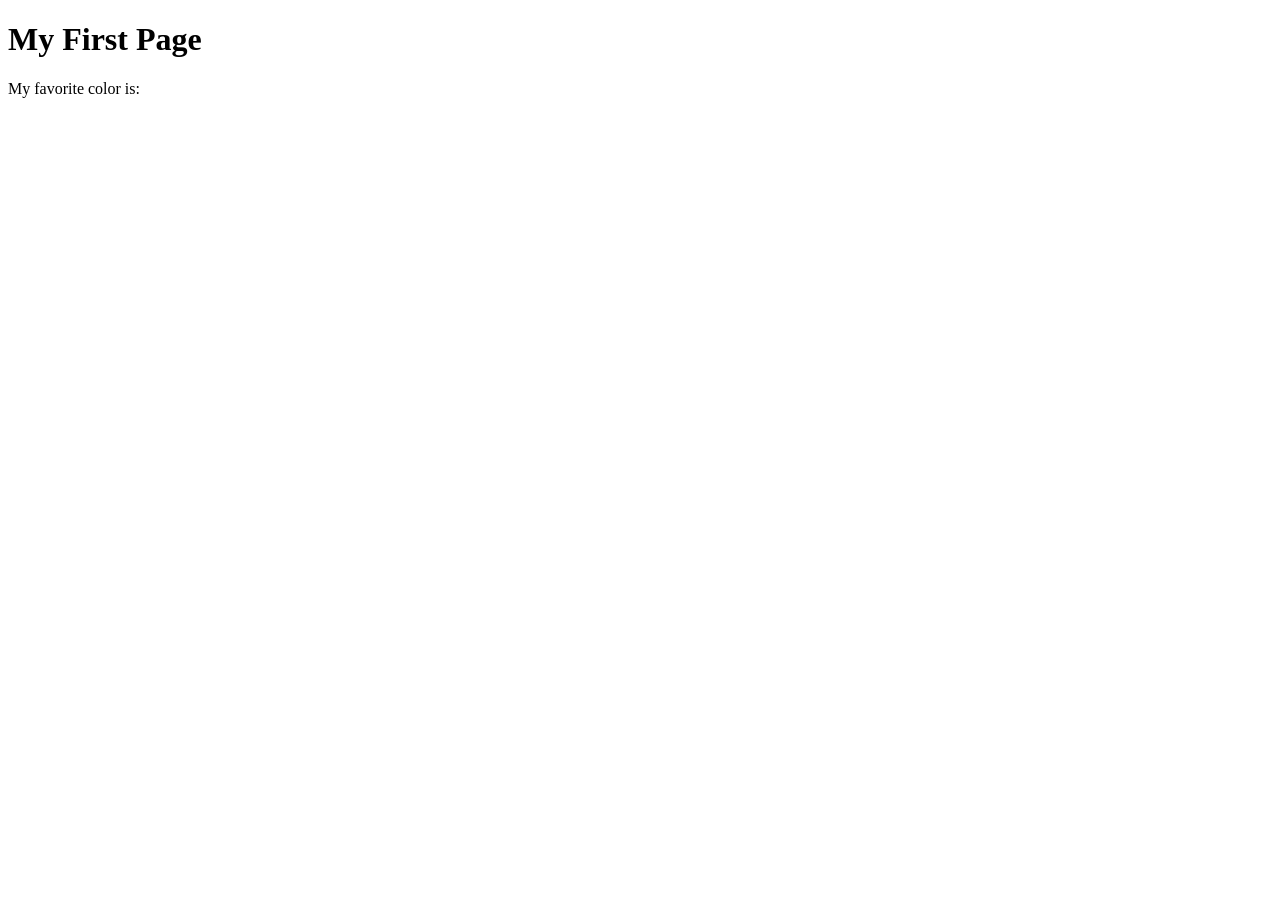
<file: week01/first-page.html>
<!DOCTYPE html>
<html lang="en">

<head>
    <meta charset="UTF-8">
    <meta name="viewport" content="width=device-width, initial-scale=1.0">
    <title>My First Page</title>
</head>

<body>
    <h1>My First Page</h1>
    <p>My favorite color is: </p>
</body>

</html>
</file>
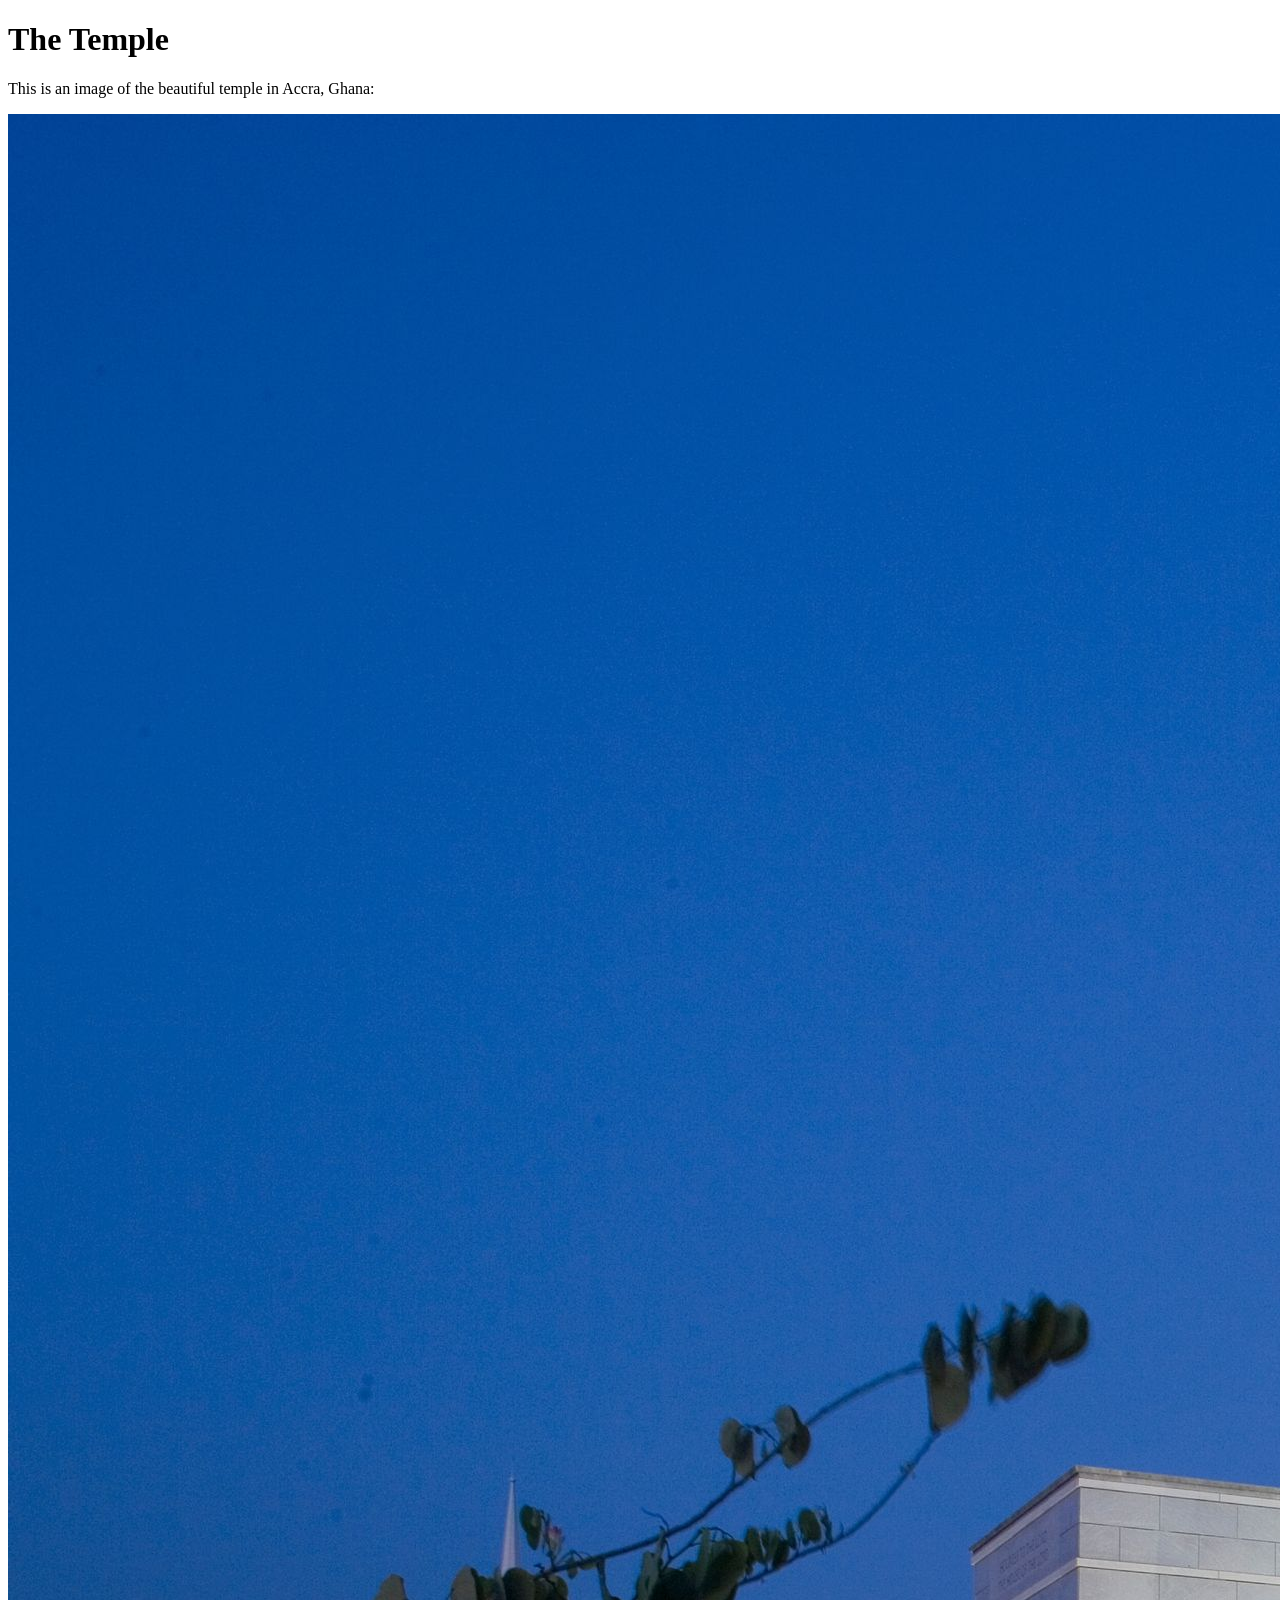
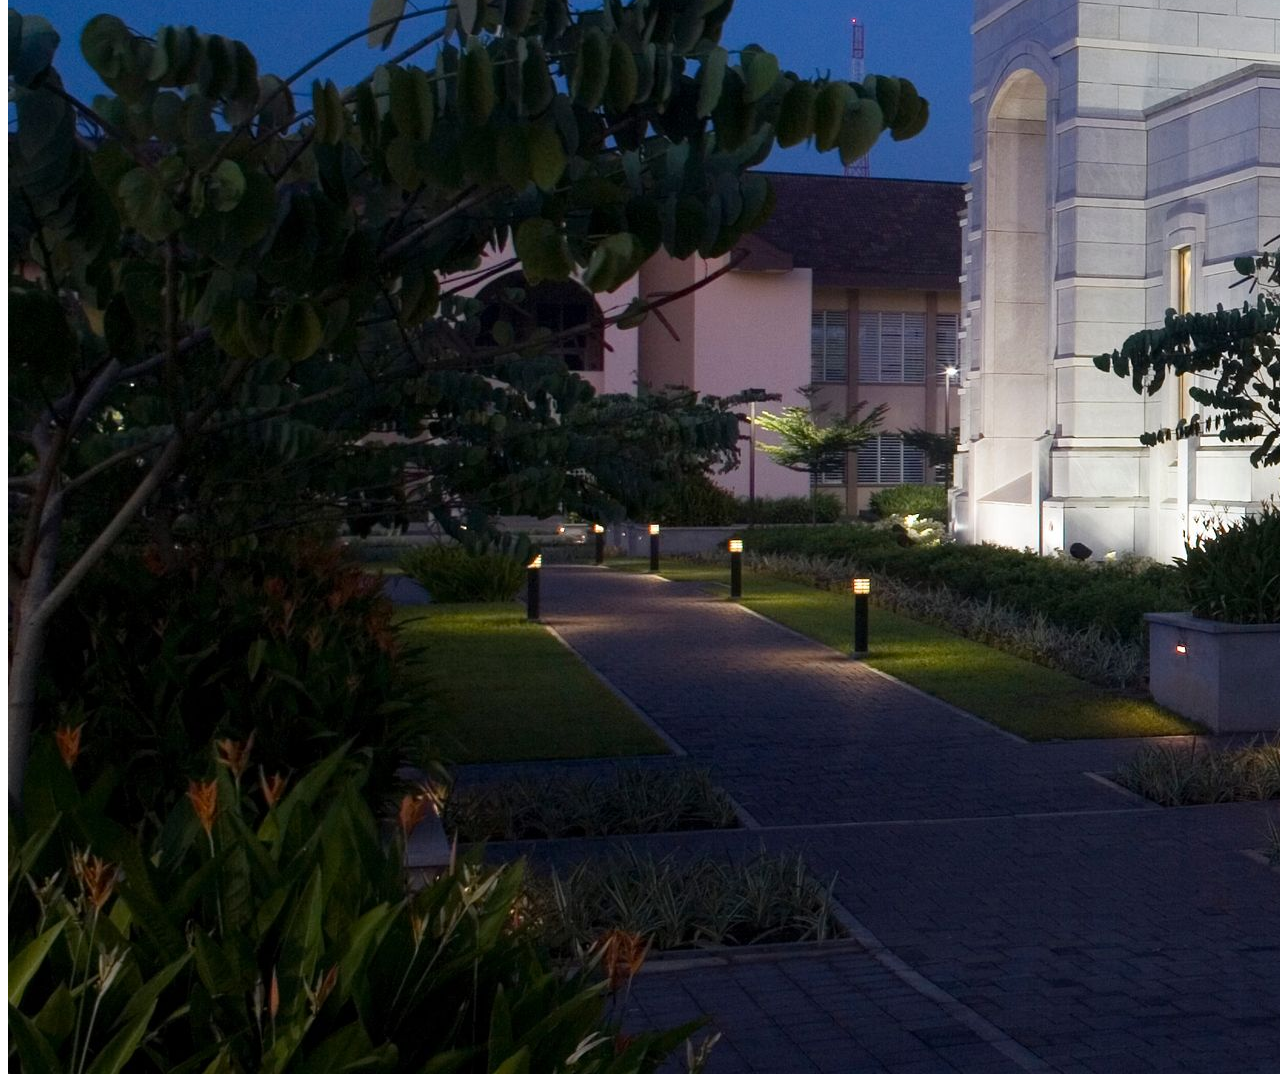
<file: week01/images.html>
<!DOCTYPE html>
<html lang="en">

<head>
    <meta charset="UTF-8">
    <meta name="viewport" content="width=device-width, initial-scale=1.0">
    <title>Temple Image</title>
</head>

<body>
    <h1>The Temple</h1>
    <p>This is an image of the beautiful temple in Accra, Ghana:</p>
    <img src="images/temple-large.jpeg" alt="The Accra Ghana Temple">

</body>

</html>
</file>
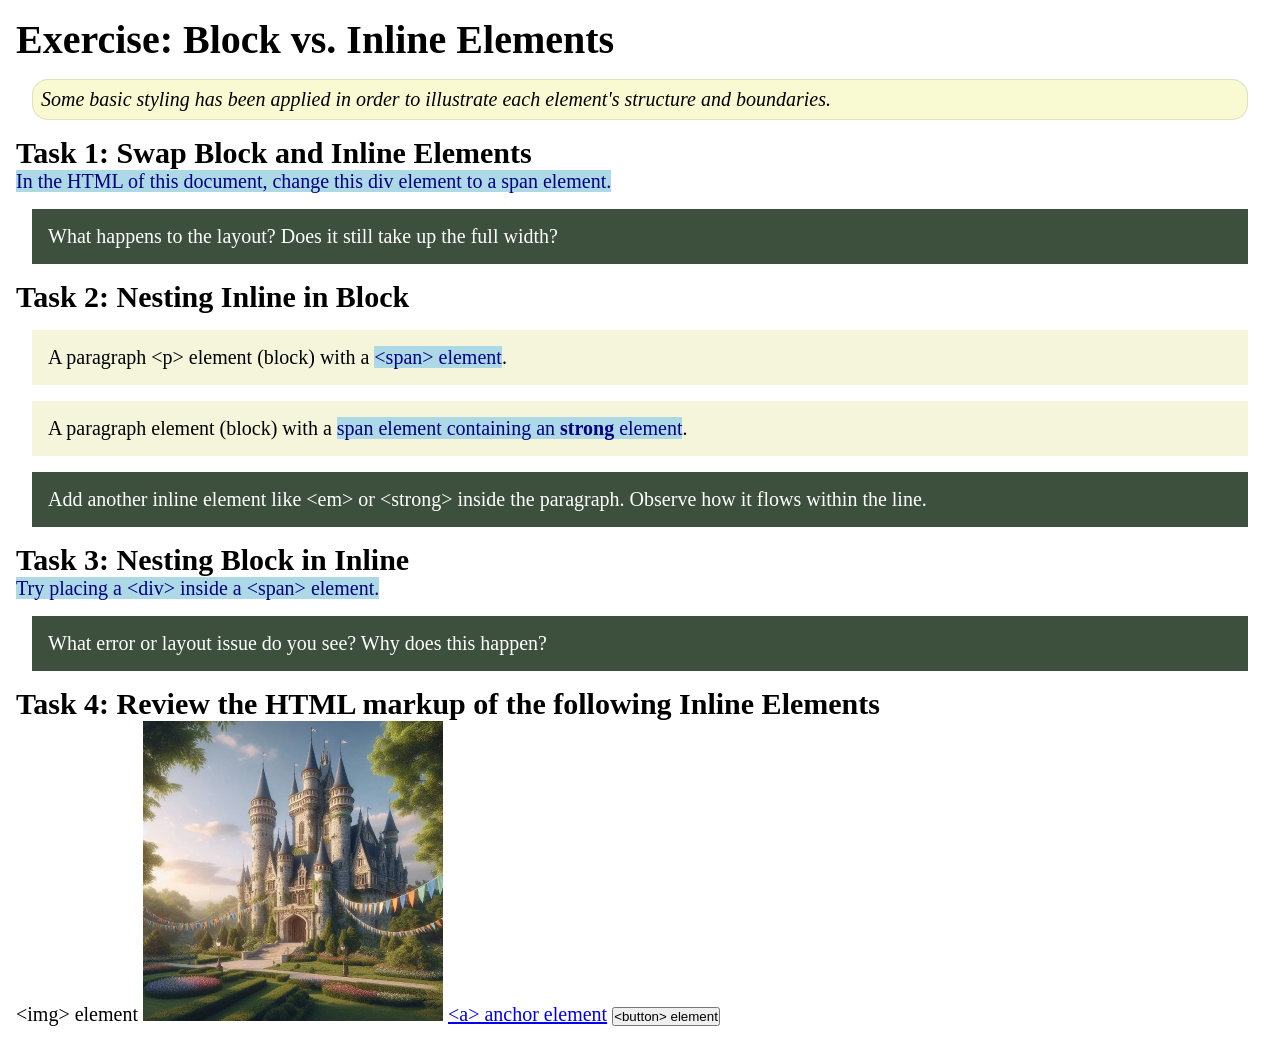
<file: week02/block-vs-inline.html>
<!DOCTYPE html>
<html lang="en">

<head>
    <meta charset="UTF-8">
    <meta name="viewport" content="width=device-width, initial-scale=1.0">
    <title>Exercise: Block vs. Inline Elements</title>
    <link rel="stylesheet" href="styles/block-vs-inline.css">
</head>

<body>
    <main>
        <h1>Exercise: Block vs. Inline Elements</h1>
        <p class="note">Some basic styling has been applied in order to illustrate each element's structure and boundaries.</p>

        <h2>Task 1: Swap Block and Inline Elements</h2>
        <span>In the HTML of this document, change this div element to a span element.</span>

        <p class="question">What happens to the layout? Does it still take up the full width?</p>

        <h2>Task 2: Nesting Inline in Block</h2>
        <p>A paragraph &lt;p&gt; element (block) with a <span>&lt;span&gt; element</span>.</p>
        <p>A paragraph element (block) with a <span>span element containing an <strong>strong</strong> element</span>.</p>
        <p class="question">Add another inline element like &lt;em&gt; or &lt;strong&gt; inside the paragraph. Observe how it flows within the line.</p>

        <h2>Task 3: Nesting Block in Inline</h2>
        <span>Try placing a &lt;div&gt; inside a &lt;span&gt; element.</span>
        <p class="question">What error or layout issue do you see? Why does this happen?</p>

        <h2>Task 4: Review the HTML markup of the following Inline Elements</h2>
        &lt;img&gt; element
        <img src="images/castle.webp" alt="placeholder image (images are inline)" width="300" height="300">
        <a href="https://churchofjesuschrist.org">&lt;a&gt; anchor element</a>
        <button type="button">&lt;button&gt; element</button>
    </main>
</body>

</html>
</file>
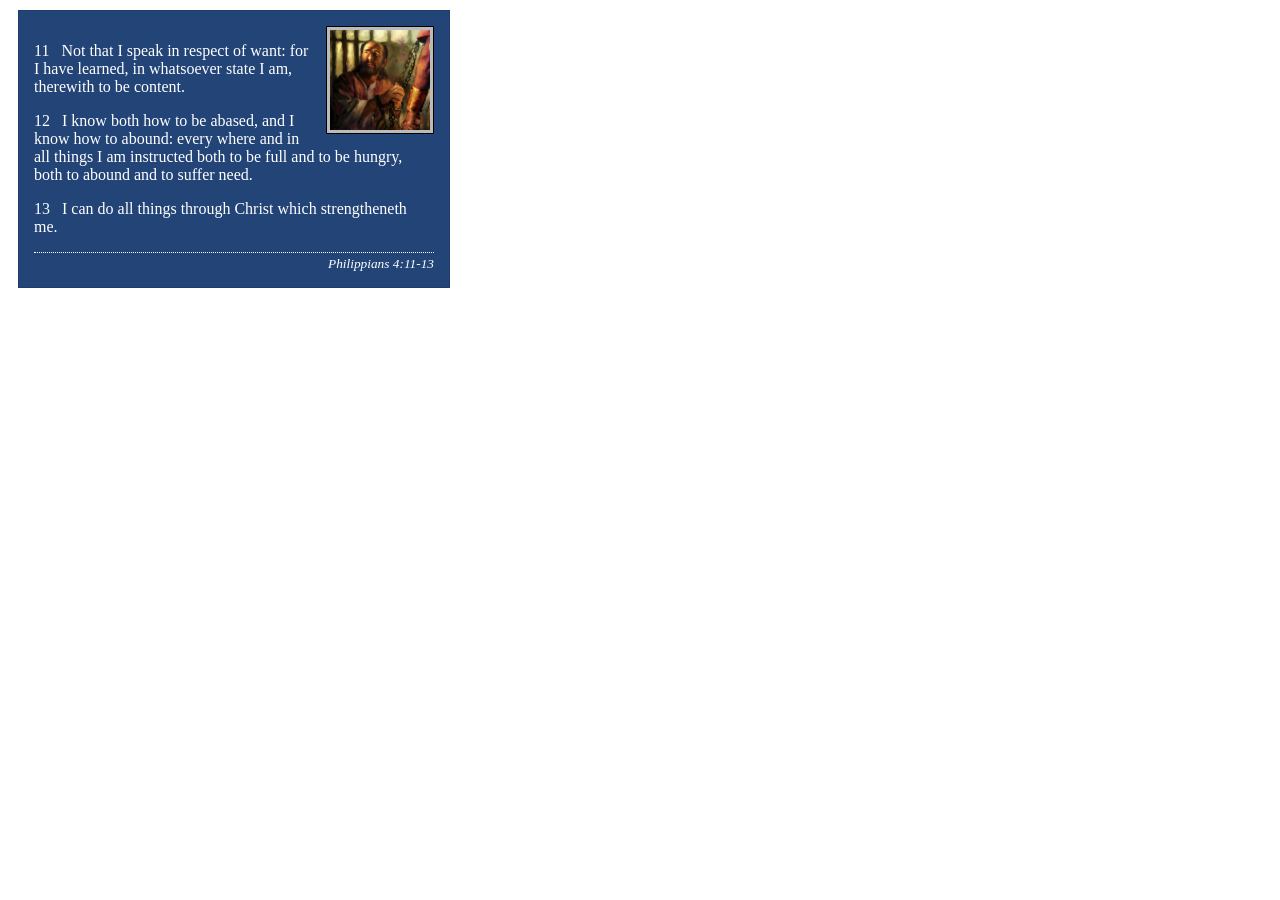
<file: week02/box-model-solution.html>
<!DOCTYPE html>
<html lang="en">

<head>
    <meta charset="UTF-8">
    <meta name="viewport" content="width=device-width, initial-scale=1.0">
    <title>Box Model Activity</title>
    <link rel="stylesheet" href="styles/box-model-solution.css">
</head>

<body>
    <main>
        <div class="callout">
            <img src="images/apostle-paul-imprisoned.webp" alt="Paul the Apostle - Imprisoned in Rome" width="200" height="200">
            <blockquote>
                <p>11 &nbsp; Not that I speak in respect of want: for I have learned, in whatsoever state I am, therewith to be content.</p>
                <p>12 &nbsp; I know both how to be abased, and I know how to abound: every where and in all things I am instructed both to be full and to be hungry, both to abound and to suffer need.</p>
                <p>13 &nbsp; I can do all things through Christ which strengtheneth me.</p>
            </blockquote>
            <cite>Philippians 4:11-13</cite>
        </div>
    </main>
</body>

</html>
</file>
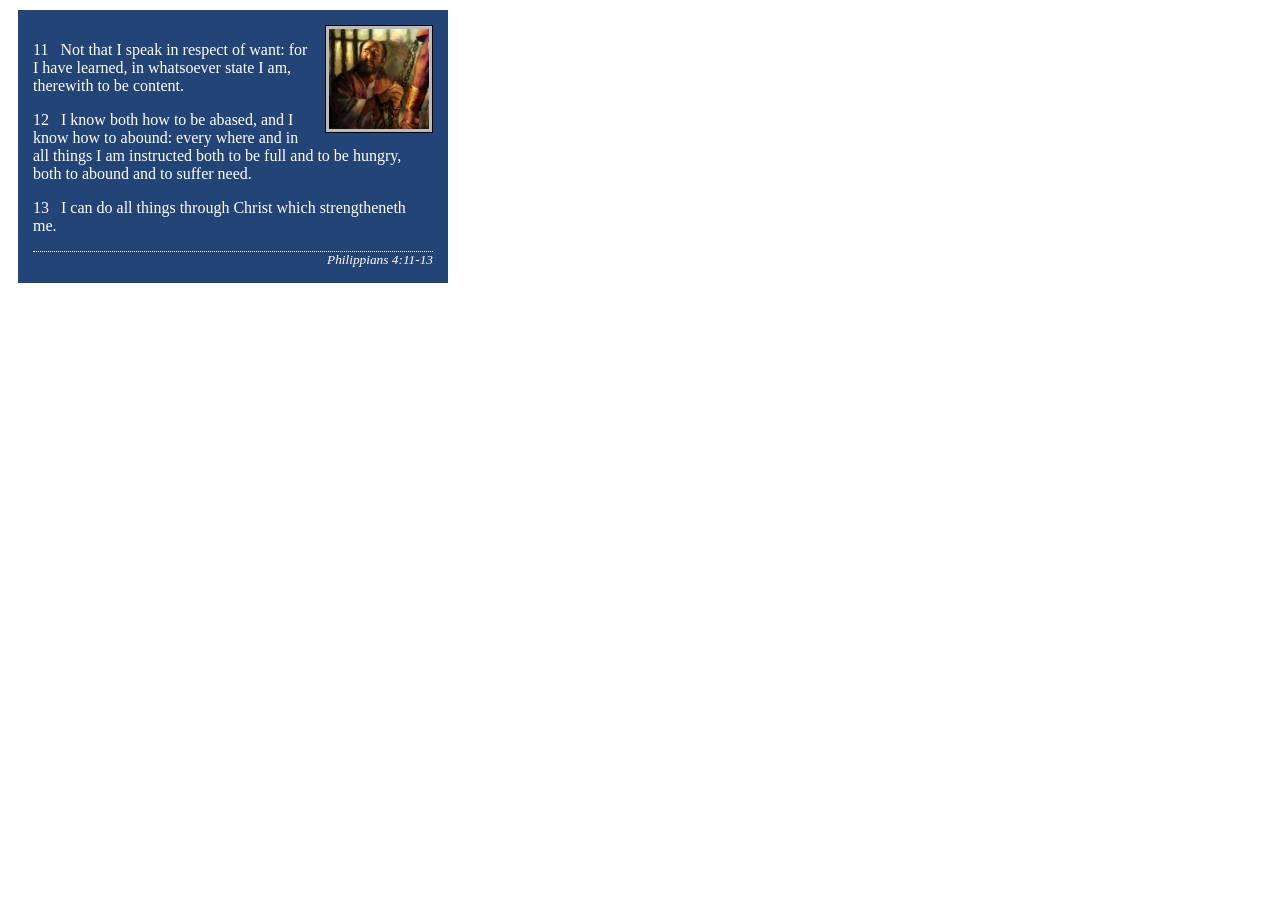
<file: week02/box-model.html>
<!DOCTYPE html>
<html lang="en">

<head>
    <meta charset="UTF-8">
    <meta name="viewport" content="width=device-width, initial-scale=1.0">
    <title>Box Model Activity</title>
    <link rel="stylesheet" href="styles/box-model.css">
</head>

<body>
    <main>
        <div class="callout">
            <img src="images/apostle-paul-imprisoned.webp" alt="Paul the Apostle - Imprisoned in Rome" width="200" height="200">
            <blockquote>
                <p>11 &nbsp; Not that I speak in respect of want: for I have learned, in whatsoever state I am, therewith to be content.</p>
                <p>12 &nbsp; I know both how to be abased, and I know how to abound: every where and in all things I am instructed both to be full and to be hungry, both to abound and to suffer need.</p>
                <p>13 &nbsp; I can do all things through Christ which strengtheneth me.</p>
            </blockquote>
            <cite>Philippians 4:11-13</cite>
        </div>
    </main>
</body>

</html>
</file>
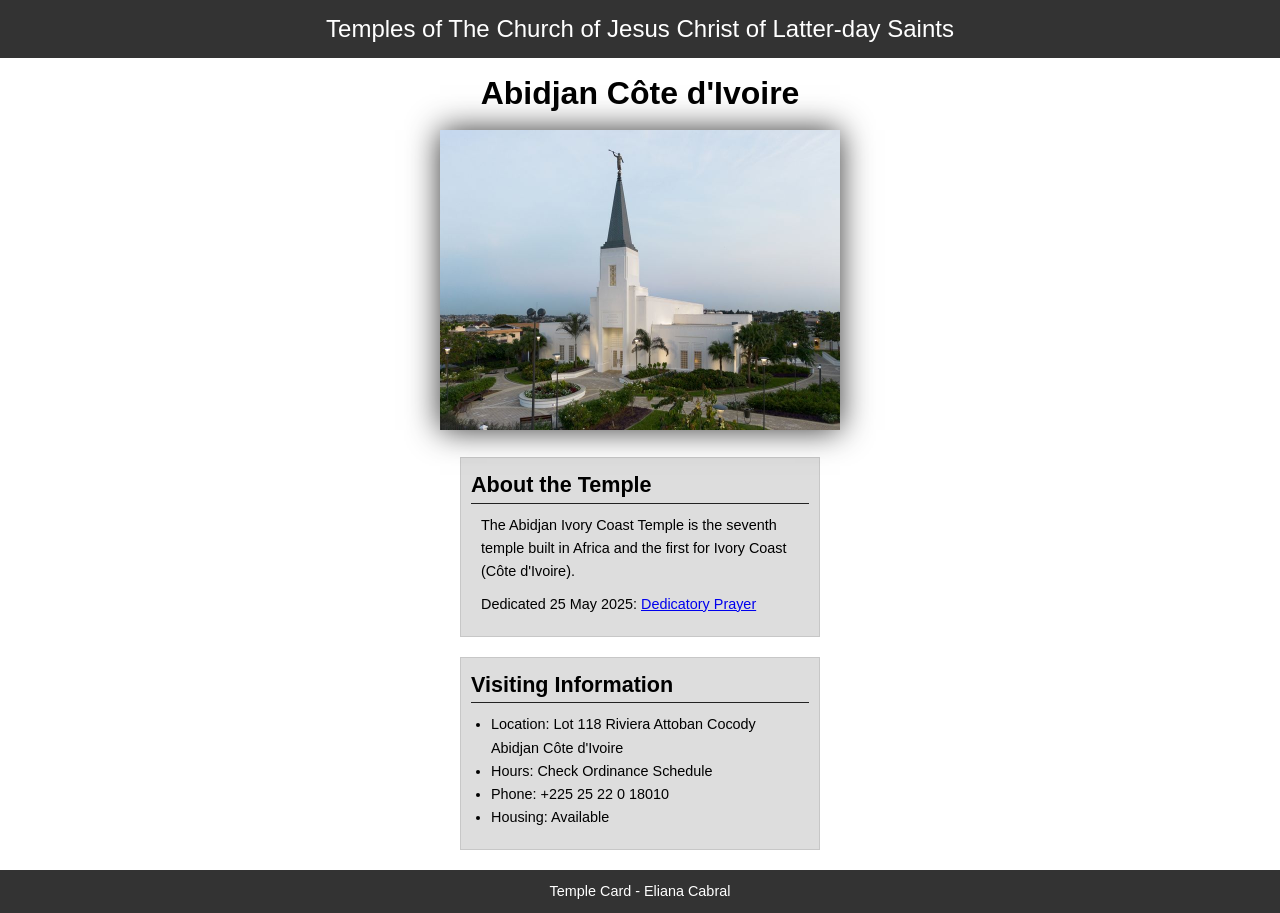
<file: week02/temple.html>
<!DOCTYPE html>
<html lang="en">

<head>
    <meta charset="UTF-8">
    <meta name="viewport" content="width=device-width, initial-scale=1.0">
    <title>Temple Card - Abidjan Côte d'Ivoire</title>
    <link rel="stylesheet" href="styles/temple.css">
</head>

<body>
    <header>
        <p>Temples of The Church of Jesus Christ of Latter-day Saints</p>
    </header>
    <main>
        <h1>Abidjan Côte d'Ivoire</h1>
        <picture>
            <img src="images/abidjan-ivory-coast.jpeg" alt="Abidjan Côte d'Ivoire Temple">
        </picture>
        <section>
            <h2>About the Temple</h2>
            <p>The Abidjan Ivory Coast Temple is the seventh temple built in Africa and the first for Ivory Coast (Côte d'Ivoire).</p>
            <p>Dedicated 25 May 2025: <a href="https://www.churchofjesuschrist.org/temples/dedicatory-prayer/abidjan-ivory-coast-temple/2025-05-25?lang=eng" target="_blank" rel="noopener noreferrer">Dedicatory Prayer</a></p>
        </section>
        <section>
            <h2>Visiting Information</h2>
            <ul>
                <li>Location: Lot 118 Riviera Attoban Cocody Abidjan Côte d'Ivoire</li>
                <li>Hours: Check Ordinance Schedule</li>
                <li>Phone: +225 25 22 0 18010</li>
                <li>Housing: Available</li>
            </ul>
        </section>
    </main>
    <footer>
        <p>Temple Card - Eliana Cabral</p>
    </footer>
</body>

</html>
</file>
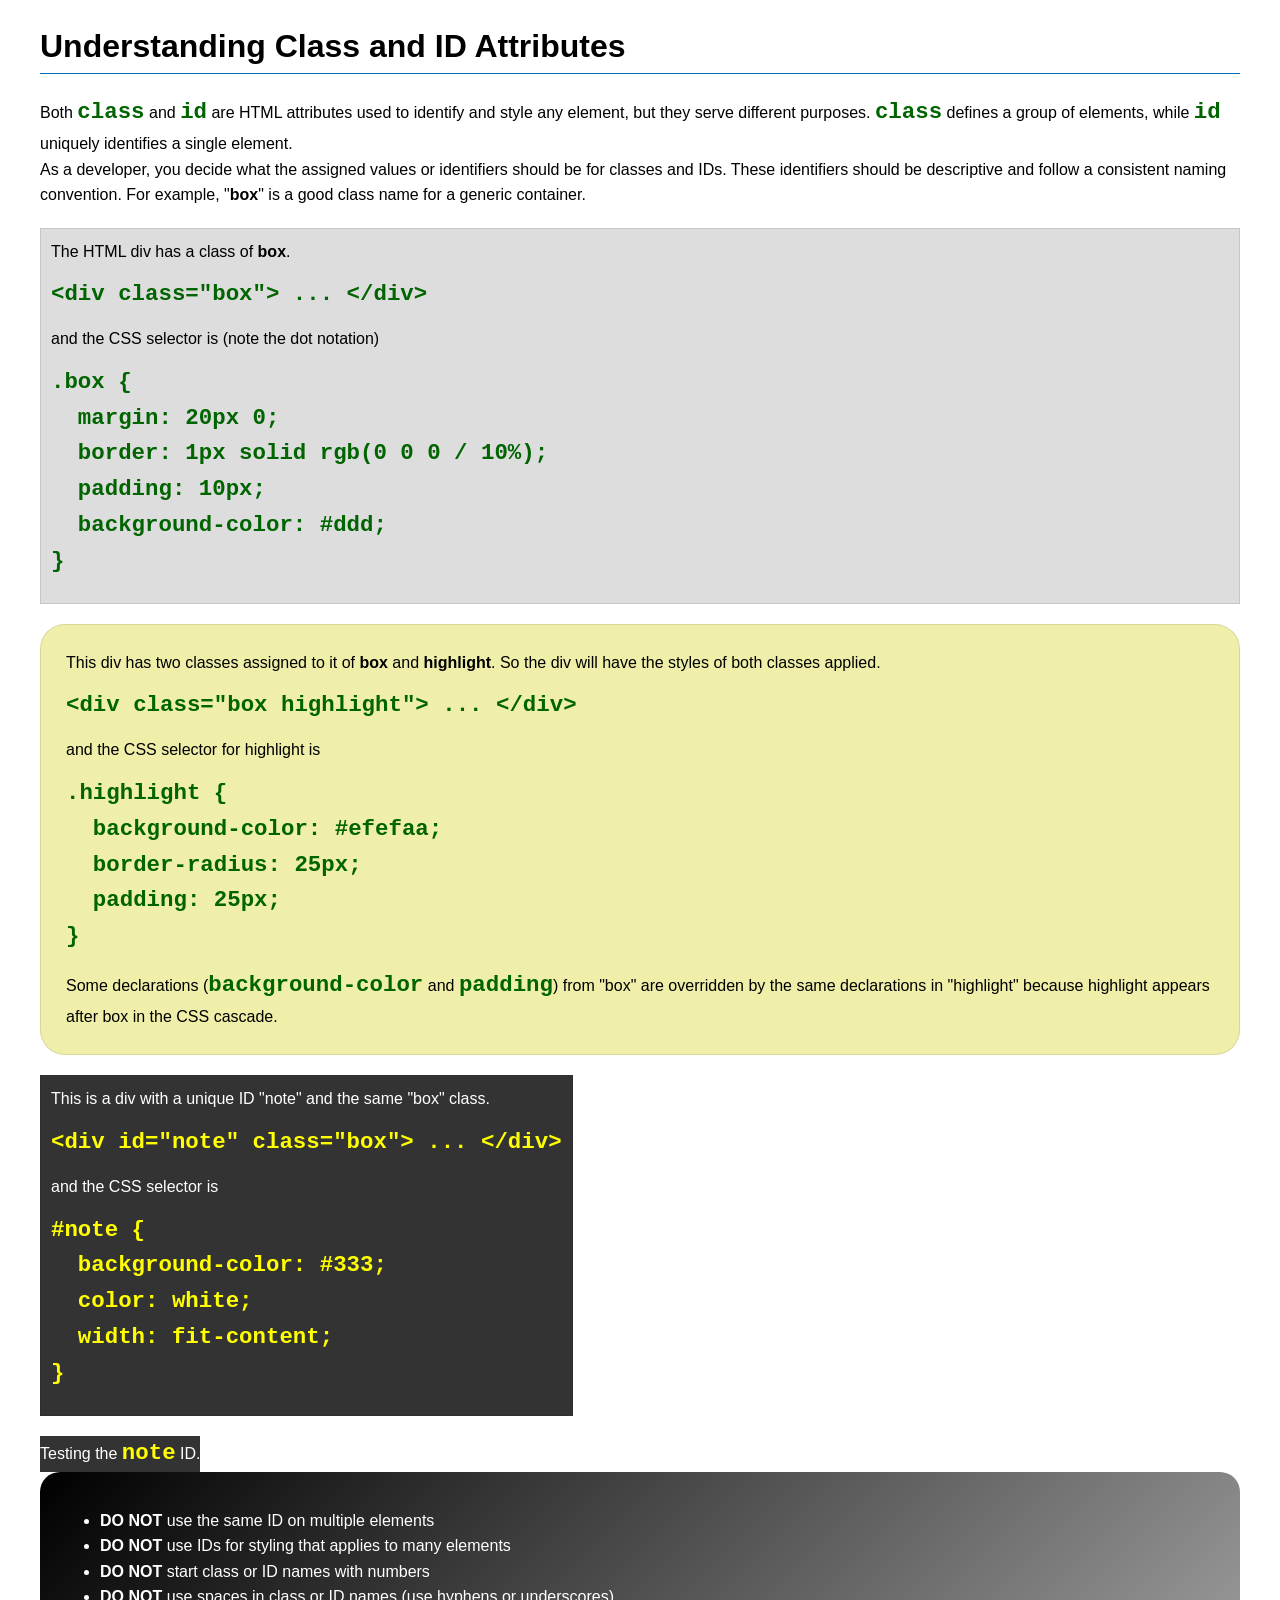
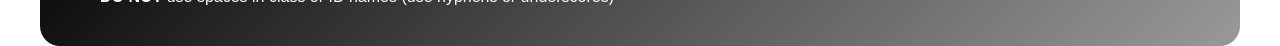
<file: week03/class-and-id.html>
<!DOCTYPE html>
<html lang="en">

<head>
    <meta charset="UTF-8">
    <meta name="viewport" content="width=device-width, initial-scale=1.0">
    <title>Class vs ID Attributes</title>
    <link rel="stylesheet" href="styles/class-and-id.css">
</head>

<body>
    <h1>Understanding Class and ID Attributes</h1>
    <p>Both <code>class</code> and <code>id</code> are HTML attributes used to identify and style any element, but they serve different purposes. <code>class</code> defines a group of elements, while <code>id</code> uniquely identifies a single element.</p>
    <p>As a developer, you decide what the assigned values or identifiers should be for classes and IDs. These identifiers should be descriptive and follow a consistent naming convention. For example, "<strong>box</strong>" is a good class name for a generic container.</p>
    <div class="box">
        <p>The HTML div has a class of <strong>box</strong>.</p>
        <pre><code class="html">&lt;div class="box"&gt; ... &lt;/div&gt;</code></pre>
        and the CSS selector is (note the dot notation)
        <pre><code class="css">.box {
  margin: 20px 0;
  border: 1px solid rgb(0 0 0 / 10%);
  padding: 10px;
  background-color: #ddd; 
}</code></pre>
    </div>

    <div class="box highlight">
        <p>This div has two classes assigned to it of <strong>box</strong> and <strong>highlight</strong>. So the div will have the styles of both classes applied.</p>
        <pre><code class="html">&lt;div class="box highlight"&gt; ... &lt;/div&gt;</code></pre>
        and the CSS selector for highlight is
        <pre><code class="css">.highlight {
  background-color: #efefaa;
  border-radius: 25px;
  padding: 25px;
}</code></pre>
        <p>Some declarations (<code>background-color</code> and <code>padding</code>) from "box" are overridden by the same declarations in "highlight" because highlight appears after box in the CSS cascade.</p>
    </div>

    <div id="note" class="box">
        <p>This is a div with a unique ID "note" and the same "box" class.</p>
        <pre><code class="html">&lt;div id="note" class="box"&gt; ... &lt;/div&gt;</code></pre>
        and the CSS selector is
        <pre><code class="css">#note {
  background-color: #333;
  color: white;
  width: fit-content;
}</code></pre>
    </div>

    <div id="note">
        <p>Testing the <code>note</code> ID.</p>
    </div>

    <section id="best-practice">
        <ul>
            <li><strong>DO NOT</strong> use the same ID on multiple elements</li>
            <li><strong>DO NOT</strong> use IDs for styling that applies to many elements</li>
            <li><strong>DO NOT</strong> start class or ID names with numbers</li>
            <li><strong>DO NOT</strong> use spaces in class or ID names (use hyphens or underscores)</li>
        </ul>
    </section>

</body>

</html>
</file>
<file: week02/styles/block-vs-inline.css>
* {
    margin: 0;
    padding: 0;
}

body {
    font-size: 20px;
    margin: 1rem;
}

p,
div {
    background-color: beige;
    margin: 1rem;
    padding: 1rem;
}

span {
    color: navy;
    background-color: lightblue;
}

code {
    margin: 0;
    padding: 0;
    color: green;
    font-size: 1.2rem;
}

.note {
    font-style: italic;
    background-color: lightgoldenrodyellow;
    border-radius: 1rem;
    border: 1px solid rgb(0 0 0 / 10%);
    margin: 1rem;
    padding: .5rem;
}

.question {
    background-color: #3d503d;
    color: #fff;
}
</file>
<file: week02/styles/box-model-solution.css>
.callout {
    max-width: 400px;
    margin: 10px;
    border: 1px solid rgb(0 0 0 / 10%);
    padding: 15px;
    background-color: #247;
    color: #fff;
}

.callout img {
    float: right;
    margin: 0 0 10px 15px;
    border: 1px solid #000;
    padding: 3px;
    background-color: #bbb;
    width: 100px;
    height: auto;
}

blockquote {
    margin: 0;
}

cite {
    display: block;
    border-top: 1px dotted #fff;
    padding-top: 3px;
    text-align: right;
    font-size: smaller;
}
</file>
<file: week02/styles/box-model.css>
.callout {
    max-width: 400px;
    margin: 10px;
    border: 1px solid rgb(red green blue / alpha);
    padding: 15px;
    background-color: #247;
    color: #fff;
    /* write declarations here */
}

.callout img {
    float: right;
    margin: 0 0 10px 15px;
    border: 1px solid #000;
    padding: 3px;
    background-color: #bbb;
    width: 100px;
    height: auto;
    /* write declarations here */
}

blockquote {
    margin: 0;
    /* write declarations here */
}

cite {
    display: block;
    border-top: 1px dotted #fff;
    text-align: right;
    font-size: smaller;
    /* write declarations here */
}
</file>
<file: week02/styles/temple.css>
* {
    margin: 0;
    padding: 0;
}

body {
    font-family: Arial, sans-serif;
    line-height: 1.6;
}

header,
footer {
    background-color: #333;
    color: #fff;
    padding: 10px;
    text-align: center;
    font-size: 1.5rem;
}

main {
    width: 400px;
    margin: 0 auto;
}

h1 {
    margin: 10px;
    text-align: center;
}

h2 {
    border-bottom: 1px solid #222;
}

img {
    width: 100%;
    height: auto;
    box-shadow: 0 0 30px #333;
}

section {
    margin: 20px;
    border: 1px solid rgb(0 0 0 / 10%);
    padding: 10px;
    background-color: #ddd;
    font-size: .9rem;
}

section p {
    margin: 10px;
}

ul {
    margin: 10px 20px;
}

footer {
    font-size: .9rem;
}
</file>
<file: week03/styles/class-and-id.css>
body {
    font-family: Arial, sans-serif;
    line-height: 1.6;
    margin: 0;
    padding: 0 40px;
}

h1 {
    border-bottom: 1px solid rgb(0 110 182);
    padding-bottom: 0;
}

p {
    margin: 0;
}

code {
    color: darkgreen;
    font-weight: 700;
    font-size: 1.4rem;
}

/* Class examples - can be reused */
.box {
    margin: 20px 0;
    border: 1px solid rgb(0 0 0 / 10%);
    padding: 10px;
    background-color: #ddd;
    /* this is shorthand for #dddddd */
}

.highlight {
    background-color: #efefaa;
    border-radius: 25px;
    padding: 25px;
}

/* ID examples - should be unique */

#note {
    background-color: #333;
    color: white;
    width: fit-content;
}

#note code {
    color: yellow;
}

#best-practice {
    background: linear-gradient(135deg, #000 0%, #999 100%);
    color: white;
    border-radius: 20px;
    padding: 20px;
}
</file>
